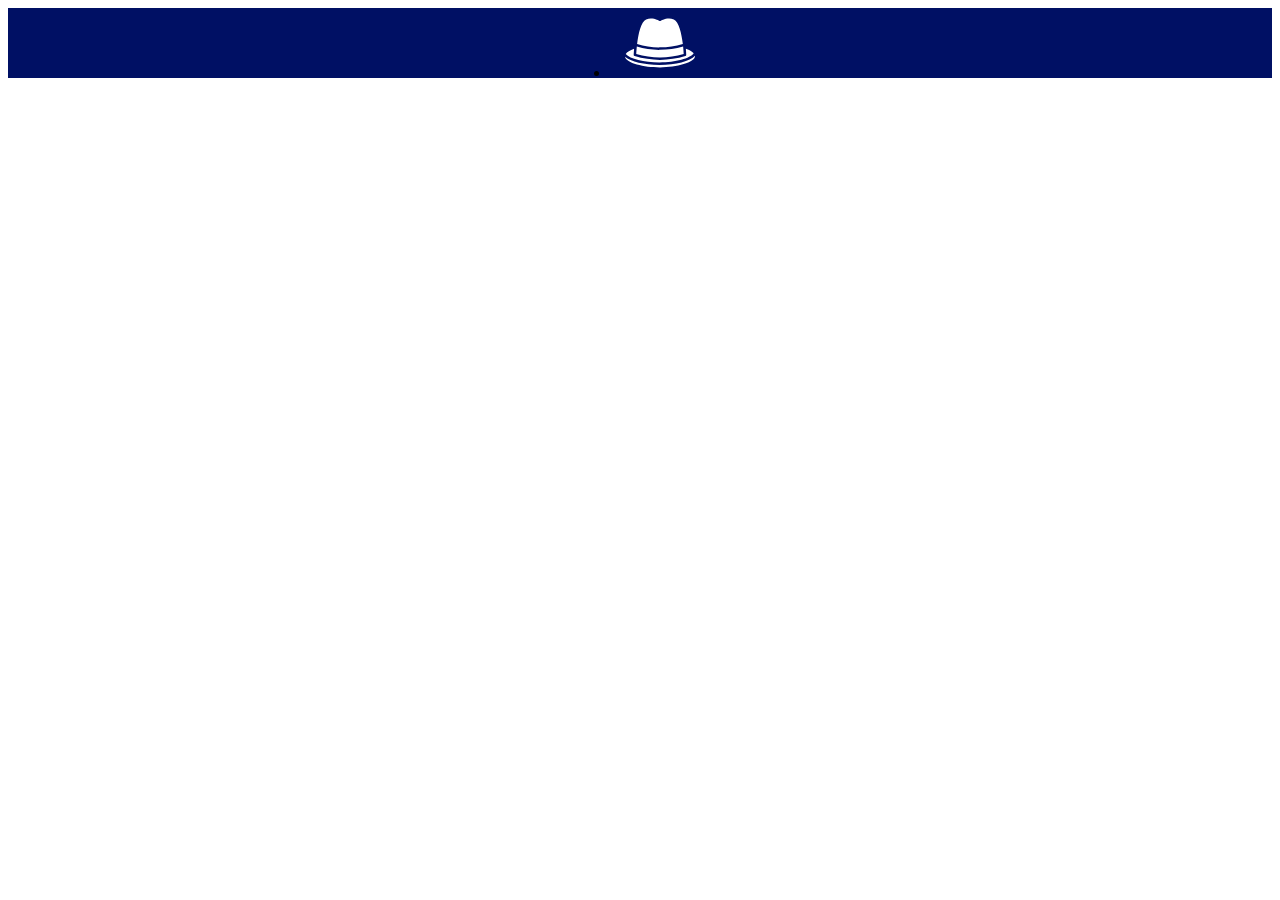
<file: index.html>
<!DOCTYPE html>
<html lang="pt-br">
<head>
    <meta charset="UTF-8">
    <meta name="viewport" content="width=device-width, initial-scale=1.0">
    <meta http-equiv="X-UA-Compatible" content="ie=edge">
    <link rel="stylesheet" href="style/index.css">
    <title>Site da Juliana</title>
</head>
<body>
    <header> 
    	<nav>
            <ul>
                <li> <a href="index.html"><img src="style/fedora.svg"></a></li>
            </ul>
        </nav>
    </header>
    
</body>
</html>
</file>
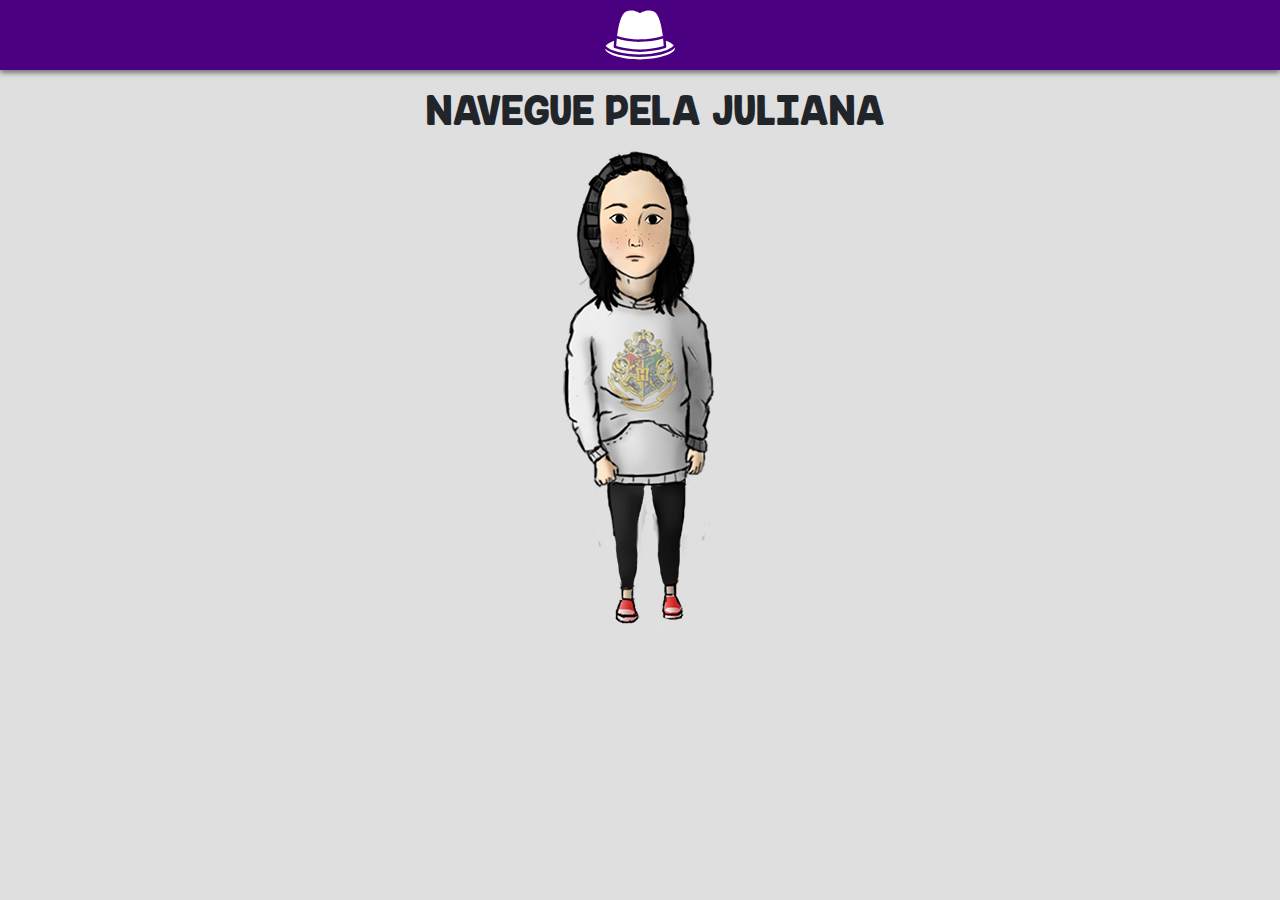
<file: public/index.html>
<!DOCTYPE html>
<html lang="pt-br">

<head>
    <meta charset="UTF-8">
    <meta name="viewport" content="width=device-width, initial-scale=1.0">
    <meta http-equiv="X-UA-Compatible" content="ie=edge">
    <link rel="stylesheet" href="style/app.css" type="text/css">
    <link rel="shortcut icon" href="assets/img/truck.png" type="image/x-icon">
    <title>Site da Juliana</title>
</head>

<body>
    <header>
        <nav class="navbar fixed-top navbar-expand-lg navbar-dark bg-primary">
            <div class="d-flex justify-content-center" style="width: 100%;">
                <ul>
                    <li>
                        <a href="index.html">
                            <img src="assets/img/fedora.svg" alt="Imagem de um chapéu branco" title="Clique aqui para ir para a página inicial">
                        </a>
                    </li>
                </ul>
            </div>
        </nav>
    </header>

    <h1 style="margin-top: 3%;">Navegue pela Juliana</h1>

    <img src="assets/img/ju2.png" id="juliana-index" usemap="JulianaMap">
    <map name="JulianaMap">
        <area alt="Olhos clicáveis" title="Clique aqui para ir para a página de Julie 'N' Her Boys"
            href="theboys.html" coords="163,64,244,95" shape="rect">
        <area alt="Coração clicável" title="Clique aqui para ir para a página de sentimentos" href="feelings.html"
            coords="211,231,39" shape="circle">
        <area id="proibido" alt="Cintura clicável" title="Clique aqui para ir para a página de encontro" href="date.html"
            coords="175,320,256,359" shape="rect">
        <area alt="Perna esquerda clicável" title="Clique aqui para ir para a página de lugares" href="places.html"
            coords="210,365,176,366,190,446,186,485,205,487" shape="poly">
        <area alt="Perna direita clicável" title="Clique aqui para ir para a página de lugares" href="places.html"
            coords="223,365,255,365,246,447,248,483,234,481" shape="poly">
        <area alt="Braço direito clicável" title="Clique aqui para ir para a página de colaboradores" href="contributors.html"
            coords="131,195,173,313" shape="rect">

    </map>

</body>

</html>
</file>
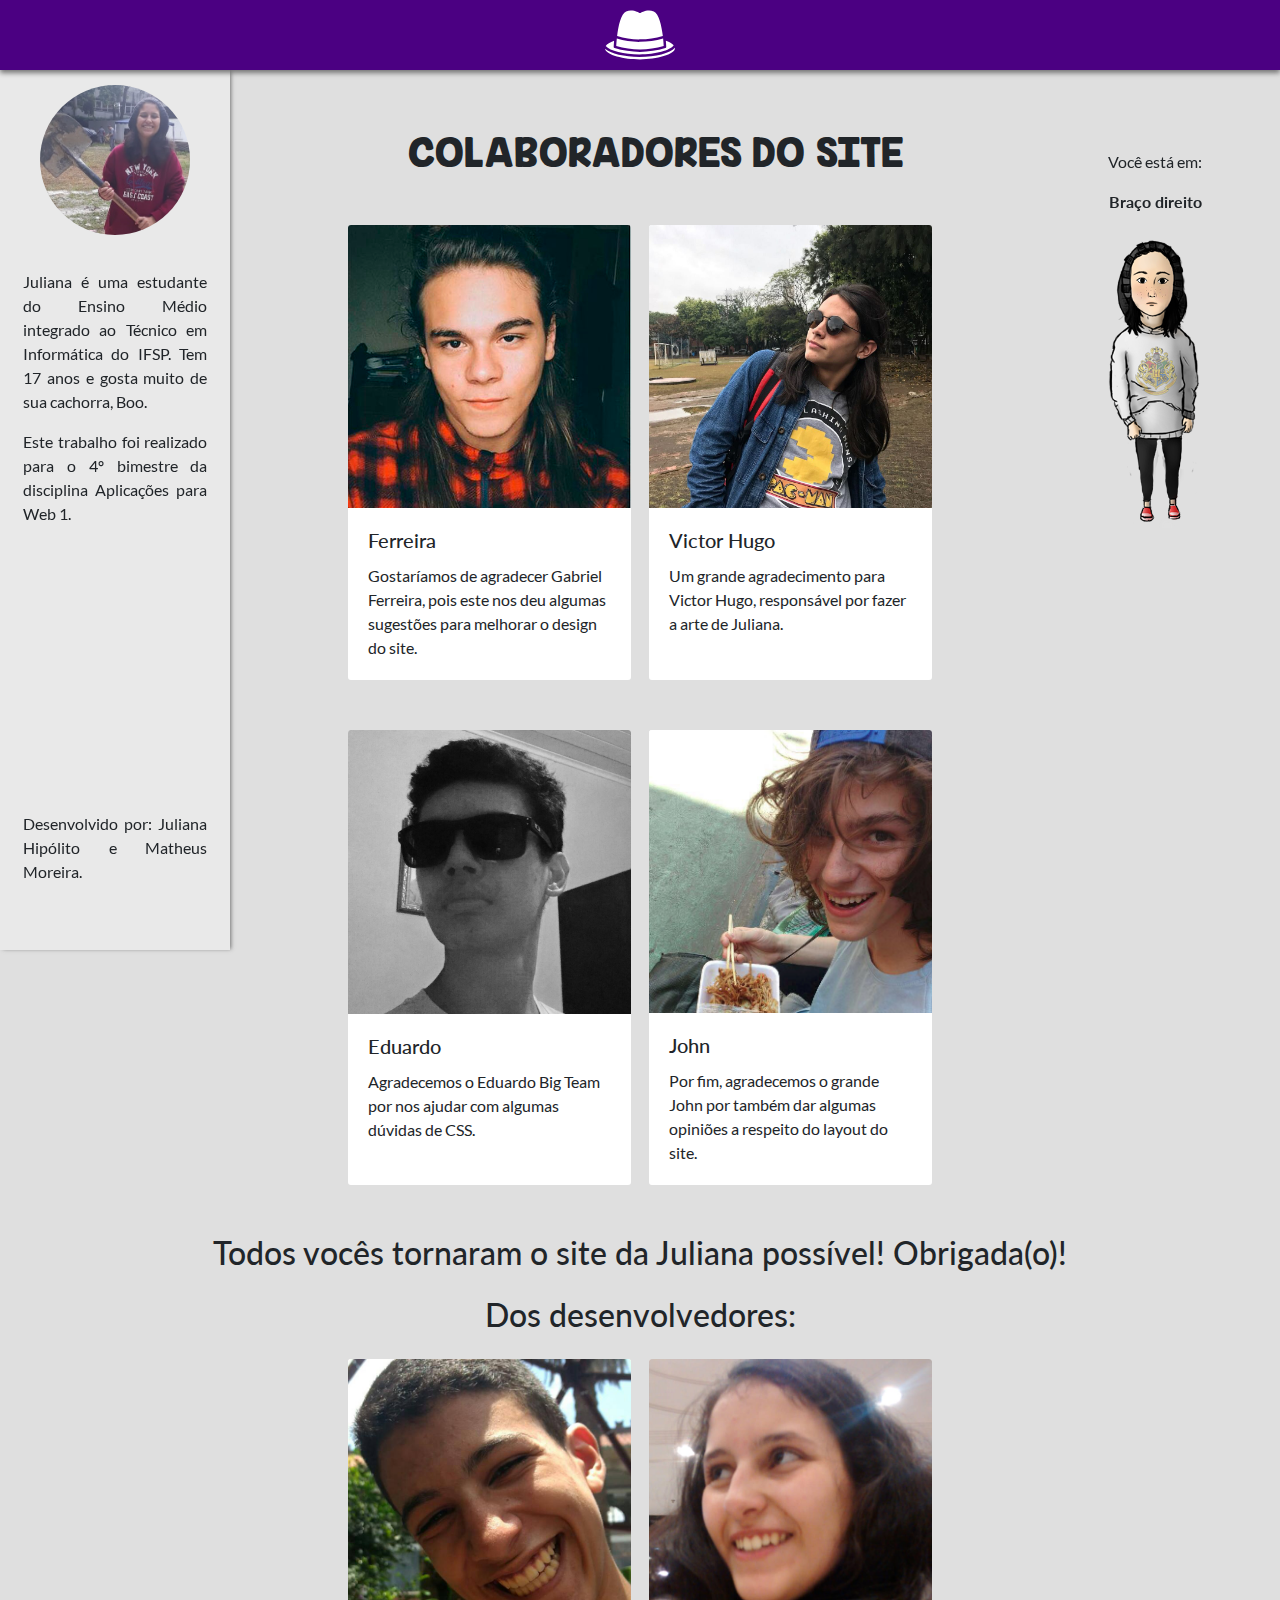
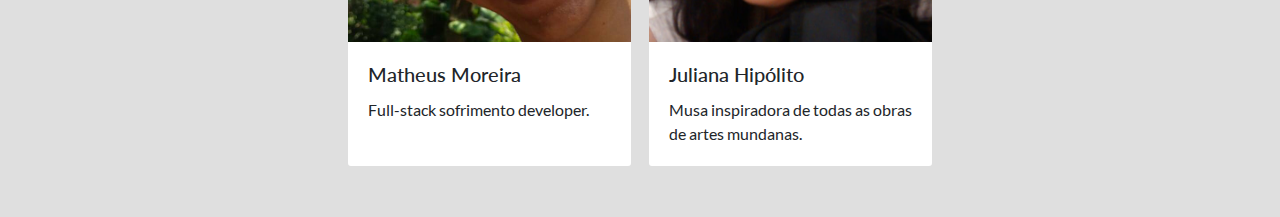
<file: public/contributors.html>
<!DOCTYPE html>
<html lang="pt-br">

<head>
    <meta charset="UTF-8">
    <meta name="viewport" content="width=device-width, initial-scale=1.0">
    <meta http-equiv="X-UA-Compatible" content="ie=edge">
    <link rel="stylesheet" href="style/app.css" type="text/css">
    <link rel="shortcut icon" href="assets/img/truck.png" type="image/x-icon">
    <title>Braço direito | Colaboradores</title>
</head>

<body>
    <header>
        <nav class="navbar fixed-top navbar-expand-lg navbar-dark bg-primary">
            <div class="d-flex justify-content-center" style="width: 100%;">
                <ul>
                    <li>
                        <a href="index.html">
                            <img src="assets/img/fedora.svg" alt="Imagem de um chapéu branco" title="Clique aqui para ir para a página inicial">
                        </a>
                    </li>
                </ul>
            </div>
        </nav>
    </header>

    <aside>
        <div class="bio">
            <img src="assets/img/ju_bio.jpg" alt="Juliana com uma pá" id="bioimg" title="Imagem de Juliana segurando uma pá">
            <p> Juliana é uma estudante do Ensino Médio integrado ao Técnico em Informática do IFSP. Tem 17 anos e
                gosta muito
                de sua cachorra, Boo.</p>
            <p>Este trabalho foi realizado para o 4º bimestre da disciplina Aplicações para Web 1.</p>
            <p>Desenvolvido por: Juliana Hipólito e Matheus Moreira.</p>
        </div>
    </aside>

    <aside>
        <div class="localization">
            <p>Você está em:</p>
            <p>Braço direito</p>
            <img src="assets/img/ju_pequena.PNG" alt="Juliana navegação pequena" title="Clique nas partes do corpo para ser redirecionado"
                id="julianapequena" usemap="juliana_navigation">

            <map name="juliana_navigation">
                <area alt="Imagem pequena de Juliana clicável - Olhos" title="Clique aqui para ir para a página de Julie 'N' Her Boys"
                    href="theboys.html" coords="90,40,150,85" shape="rect">
                <area alt="Imagem pequena de Juliana clicável - Coração" title="Clique aqui para ir para a página de sentimentos"
                    href="feelings.html" coords="95,100,150,160" shape="rect">
                <area shape="rect" title="Clique aqui para ir para a página de lugares" alt="Imagem pequena de Juliana clicável - Perna direita"
                    coords="90, 220, 120, 280" href="places.html">
                <area shape="rect" title="Clique aqui para ir para a página de lugares" alt="Imagem pequena de Juliana clicável - Perna esquerda"
                    coords="130, 220, 150, 350" href="places.html">
                <area shape="rect" title="Clique aqui para ir para a página de colaboradores" alt="Imagem pequena de Juliana clicável - Braço direito"
                    coords="70, 80, 94, 180" href="contributors.html">
                <area id="proibido" shape="rect" title="Clique aqui para ir para a página de encontros" alt="Imagem pequena de Juliana clicável - Cintura"
                    coords="70, 190, 180, 210" href="date.html">
            </map>
        </div>
    </aside>

    <section>
        <div class="container">
            <div class="row justify-content-center">
                <h1>Colaboradores do site</h1>
            </div>
            <div class="row justify-content-center mt-5">
                <div class="card col-10 col-sm-8 col-md-3 mr-md-3 p-0">
                    <img class="card-img-top" src="assets/img/ferreira2.jpg" alt="Imagem de Ferreira, colaborador">
                    <div class="card-body">
                        <h5 class="card-title">Ferreira</h5>
                        <p class="card-text">Gostaríamos de agradecer Gabriel Ferreira, pois este nos deu algumas
                            sugestões para melhorar o design
                            do site.</p>
                    </div>
                </div>
                <div class="card col-10 col-sm-8 col-md-3 mt-5 mt-md-0 p-0">
                    <img class="card-img-top" src="assets/img/torugo.jpg" alt="Imagem de Victor Hugo, colaborador">
                    <div class="card-body">
                        <h5 class="card-title">Victor Hugo</h5>
                        <p class="card-text">Um grande agradecimento para Victor Hugo, responsável por fazer a arte de
                            Juliana.</p>
                    </div>
                </div>
            </div>
            <div class="row justify-content-center mt-5">
                <div class="card col-10 col-sm-8 col-md-3 mr-md-3 p-0">
                    <img class="card-img-top" src="assets/img/dudu.jpg" alt="Imagem de Eduardo, colaborador">
                    <div class="card-body">
                        <h5 class="card-title">Eduardo</h5>
                        <p class="card-text">Agradecemos o Eduardo Big Team por nos ajudar com algumas dúvidas de CSS.</p>
                    </div>
                </div>
                <div class="card col-10 col-sm-8 col-md-3 mt-5 mt-md-0 p-0">
                    <img class="card-img-top" src="assets/img/john2.jpg" alt="Imagem de John, colaborado">
                    <div class="card-body">
                        <h5 class="card-title">John</h5>
                        <p class="card-text">Por fim, agradecemos o grande John por também dar algumas opiniões a
                            respeito do layout do site.</p>
                    </div>
                </div>
            </div>
            <div class="row justify-content-center mt-5">
                <h2 class="pl-6">Todos vocês tornaram o site da Juliana possível! Obrigada(o)!</h2>
            </div>
            <div class="row justify-content-center mt-3">
                <h2>Dos desenvolvedores: </h2>
            </div>
            <div class="row justify-content-center mt-3">
                <div class="card col-10 col-sm-8 col-md-3 mr-md-3 p-0">
                    <img class="card-img-top" src="assets/img/matheus2.jpg" alt="Imagem de Matheus, desenvolvedor">
                    <div class="card-body">
                        <h5 class="card-title">Matheus Moreira</h5>
                        <p class="card-text">Full-stack sofrimento developer.</p>
                    </div>
                </div>
                <div class="card col-10 col-sm-8 col-md-3 mt-5 mt-md-0 p-0">
                    <img class="card-img-top" src="assets/img/juju.png" alt="Imagem de Juliana, desenvolvedora">
                    <div class="card-body">
                        <h5 class="card-title">Juliana Hipólito</h5>
                        <p class="card-text">Musa inspiradora de todas as obras de artes mundanas.</p>
                    </div>
                </div>
            </div>

        </div>
    </section>
</body>

</html>
</file>
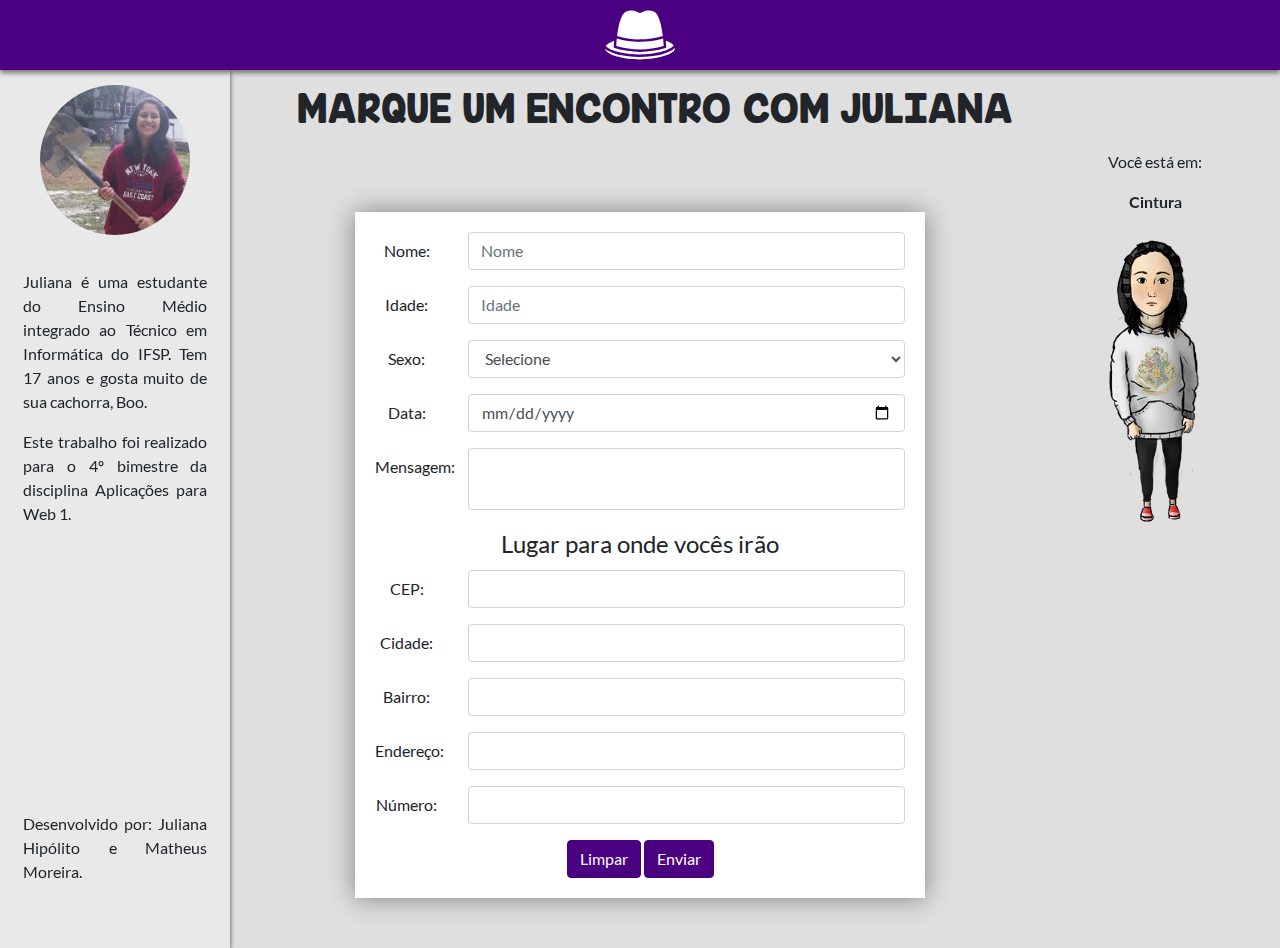
<file: public/date.html>
<!DOCTYPE html>
<html lang="pt-br">

<head>
    <meta charset="UTF-8">
    <meta name="viewport" content="width=device-width, initial-scale=1.0">
    <meta http-equiv="X-UA-Compatible" content="ie=edge">
    <link rel="stylesheet" href="style/app.css" type="text/css">
    <link rel="shortcut icon" href="assets/img/truck.png" type="image/x-icon">
    <script src="script/jquery-3.3.1.min.js"></script>
    <title>Cintura | Encontro</title>
</head>

<body>
    <header>
        <nav class="navbar fixed-top navbar-expand-lg navbar-dark bg-primary">
            <div class="d-flex justify-content-center" style="width: 100%;">
                <ul>
                    <li>
                        <a href="index.html">
                            <img src="assets/img/fedora.svg" alt="Imagem de um chapéu branco" title="Clique aqui para ir para a página inicial">
                        </a>
                    </li>
                </ul>
            </div>
        </nav>
    </header>

    <aside>
        <div class="bio">
            <img src="assets/img/ju_bio.jpg" alt="Juliana com uma pá" id="bioimg" title="Imagem de Juliana segurando uma pá">
            <p> Juliana é uma estudante do Ensino Médio integrado ao Técnico em Informática do IFSP. Tem 17 anos e
                gosta muito
                de sua cachorra, Boo.</p>
            <p>Este trabalho foi realizado para o 4º bimestre da disciplina Aplicações para Web 1.</p>
            <p>Desenvolvido por: Juliana Hipólito e Matheus Moreira.</p>
        </div>
    </aside>

    <aside>
        <div class="localization">
            <p>Você está em:</p>
            <p>Cintura</p>
            <img src="assets/img/ju_pequena.PNG" alt="Juliana navegação pequena" title="Clique nas partes do corpo para ser redirecionado"
                id="julianapequena" usemap="juliana_navigation">

            <map name="juliana_navigation">
                <area alt="Imagem pequena de Juliana clicável - Olhos" title="Clique aqui para ir para a página de Julie 'N' Her Boys"
                    href="theboys.html" coords="90,40,150,85" shape="rect">
                <area alt="Imagem pequena de Juliana clicável - Coração" title="Clique aqui para ir para a página de sentimentos"
                    href="feelings.html" coords="95,100,150,160" shape="rect">
                <area shape="rect" title="Clique aqui para ir para a página de lugares" alt="Imagem pequena de Juliana clicável - Perna direita"
                    coords="90, 220, 120, 280" href="places.html">
                <area shape="rect" title="Clique aqui para ir para a página de lugares" alt="Imagem pequena de Juliana clicável - Perna esquerda"
                    coords="130, 220, 150, 350" href="places.html">
                <area shape="rect" title="Clique aqui para ir para a página de colaboradores" alt="Imagem pequena de Juliana clicável - Braço direito"
                    coords="70, 80, 94, 180" href="contributors.html">
                <area id="proibido" shape="rect" title="Clique aqui para ir para a página de encontros" alt="Imagem pequena de Juliana clicável - Cintura"
                    coords="70, 190, 180, 210" href="date.html">
            </map>
        </div>
    </aside>

    <section>
        <div class="container">
            <div class="row mt-3 justify-content-center">
                <h1 class="titulo-abaixar">Marque um Encontro com Juliana</h1>
            </div>

            <div>
                <div class="row justify-content-center">
                    <form>
                        <div class="form-group row">
                            <label for="nome-id" class="col-sm-2 col-form-label">Nome:</label>
                            <div class="col-sm-10">
                                <input id="nome-id" class="form-control" placeholder="Nome" name="nome" type="text"
                                    required>
                            </div>
                        </div>
                        <div class="form-group row">
                            <label for="idade-id" class="col-sm-2 col-form-label">Idade:</label>
                            <div class="col-sm-10">
                                <input id="idade-id" class="form-control" placeholder="Idade" name="idade" type="number"
                                    min=16 max=18 required>
                            </div>
                        </div>
                        <div class="form-group row">
                            <label for="sexo-id" class="col-sm-2 col-form-label">Sexo:</label>
                            <div class="col-sm-10">
                                <select class="form-control" id="sexo-id">
                                    <option required value="" selected disabled>Selecione</option>
                                    <option value="feminino">Feminino</option>
                                </select>
                            </div>
                        </div>
                        <div class="form-group row">
                            <label for="data-id" class="col-sm-2 col-form-label">Data:</label>
                            <div class="col-sm-10">
                                <input class="form-control" id="data-id" name="data" type="date">
                            </div>
                        </div>
                        <div class="form-group row">
                            <label for="mensagem-id" class="col-sm-2 col-form-label">Mensagem:</label>
                            <div class="col-sm-10">
                                <textarea class="form-control" id="mensagem-id" name="mensagem"></textarea>
                            </div>
                        </div>
                        <fieldset class="scheduler-border">
                            <legend class="scheduler-border">Lugar para onde vocês irão</legend>
                            <div class="form-group row">
                                <label for="cep-id" class="col-sm-2 col-form-label">CEP:</label>
                                <div class="col-sm-10">
                                    <input class="form-control" id="cep-id" name="cep" type="text">
                                </div>
                            </div>
                            <div class="form-group row">
                                <label for="cidade-id" class="col-sm-2 col-form-label">Cidade:</label>
                                <div class="col-sm-10">
                                    <input class="form-control" id="cidade-id" name="cidade" type="text">
                                </div>
                            </div>
                            <div class="form-group row">
                                <label for="bairro-id" class="col-sm-2 col-form-label">Bairro:</label>
                                <div class="col-sm-10">
                                    <input class="form-control" id="bairro-id" name="bairro" type="text">
                                </div>
                            </div>
                            <div class="form-group row">
                                <label for="endereco-id" class="col-sm-2 col-form-label">Endereço:</label>
                                <div class="col-sm-10">
                                    <input class="form-control" id="endereco-id" name="endereco" type="text">
                                </div>
                            </div>
                            <div class="form-group row">
                                <label for="numero-endereco-id" class="col-sm-2 col-form-label">Número:</label>
                                <div class="col-sm-10">
                                    <input class="form-control" id="numero-endereco-id" name="numero-endereco" type="number">
                                </div>
                            </div>
                        </fieldset>

                        <div id="center-buttons">
                            <button type="reset" class="btn btn-primary">Limpar</button>
                            <button type="submit" class="btn btn-primary">Enviar</button>
                        </div>

                </div>
                </form>
            </div>
        </div>
    </section>

</body>
<script src="script/date.js"></script>

</html>
</file>
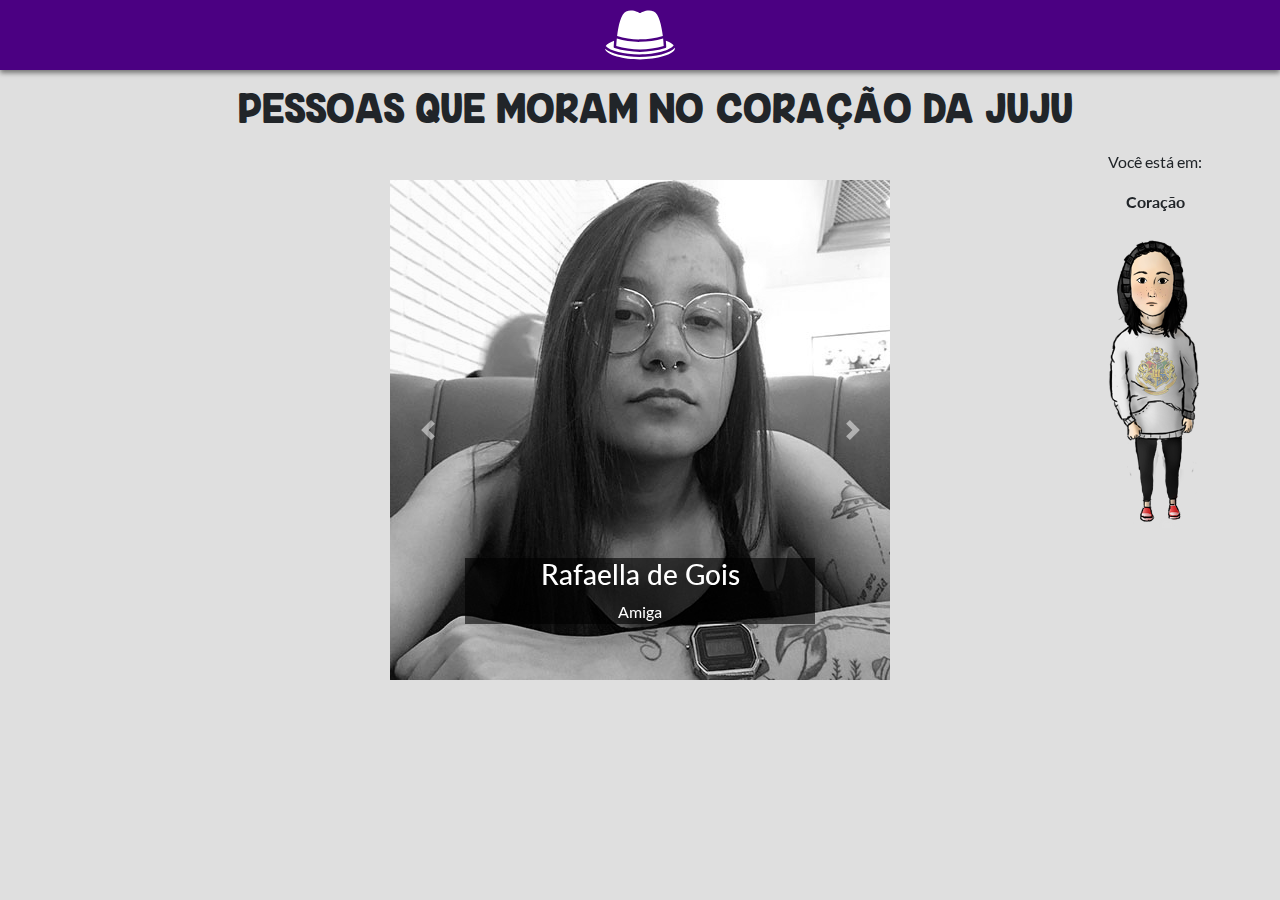
<file: public/feelings.html>
<!DOCTYPE html>
<html lang="pt-br">

<head>
	<meta charset="utf-8">
	<meta name="viewport" content="width=device-width, initial-scale=1.0">
	<meta http-equiv="X-UA-Compatible" content="ie-edge">
	<link rel="stylesheet" type="text/css" href="style/app.css">
	<script src="script/jquery-3.3.1.min.js"></script>
	<script src="script/bootstrap.min.js"></script>
	<link rel="shortcut icon" href="assets/img/truck.png" type="image/x-icon">
	<title> Coração | Sentimentos </title>
</head>

<body>
	<header>
		<nav class="navbar fixed-top navbar-expand-lg navbar-dark bg-primary">
			<div class="d-flex justify-content-center" style="width: 100%;">
				<ul>
					<li>
						<a href="index.html">
							<img src="assets/img/fedora.svg" alt="Imagem de um chapéu branco" title="Clique aqui para ir para a página inicial">
						</a>
					</li>
				</ul>
			</div>
		</nav>
	</header>

	<aside>
		<div class="localization">
			<p>Você está em:</p>
			<p>Coração</p>
			<img src="assets/img/ju_pequena.PNG" alt="Juliana navegação pequena" title="Clique nas partes do corpo para ser redirecionado"
			 id="julianapequena" usemap="juliana_navigation">

			<map name="juliana_navigation">
				<area alt="Imagem pequena de Juliana clicável - Olhos" title="Clique aqui para ir para a página de Julie 'N' Her Boys"
				 href="theboys.html" coords="90,40,150,85" shape="rect">
				<area alt="Imagem pequena de Juliana clicável - Coração" title="Clique aqui para ir para a página de sentimentos"
				 href="feelings.html" coords="95,100,150,160" shape="rect">
				<area shape="rect" title="Clique aqui para ir para a página de lugares" alt="Imagem pequena de Juliana clicável - Perna direita"
				 coords="90, 220, 120, 280" href="places.html">
				<area shape="rect" title="Clique aqui para ir para a página de lugares" alt="Imagem pequena de Juliana clicável - Perna esquerda"
				 coords="130, 220, 150, 350" href="places.html">
				<area shape="rect" title="Clique aqui para ir para a página de colaboradores" alt="Imagem pequena de Juliana clicável - Braço direito"
				 coords="70, 80, 94, 180" href="contributors.html">
				<area id="proibido" shape="rect" title="Clique aqui para ir para a página de encontros" alt="Imagem pequena de Juliana clicável - Cintura"
				 coords="70, 190, 180, 210" href="date.html">
			</map>
		</div>
	</aside>

	<section class="conteudo-centralizado">
		<div class="container">
			<div class="row justify-content-center mt-3">
				<h1 class="titulo-abaixar">Pessoas que moram no coração da Juju</h1>
			</div>

			<div class="row justify-content-center mt-5">
				<div id="carouselId" class="carousel slide" data-ride="carousel">
					<div class="carousel-inner" role="listbox">
						<div class="carousel-item active">
							<img class="img-feelings" src="assets/img/rafaella.jpg" alt="Imagem de Rafaella de Gois">
							<div class="carousel-caption">
								<div class="quadrado-legenda">
									<h3>Rafaella de Gois</h3>
									<p>Amiga</p>
								</div>
							</div>
						</div>
						<div class="carousel-item">
							<img class="img-feelings" src="assets/img/dario.jpg" alt="Imagem de Dário de Moraes">
							<div class="carousel-caption">
								<div class="quadrado-legenda">
									<h3>Dário de Moraes</h3>
									<p>Amigo</p>
								</div>
							</div>
						</div>
						<div class="carousel-item">
							<img class="img-feelings" src="assets/img/ferreira1.jpg" alt="Imagem de Gabriel Ferreira">
							<div class="carousel-caption">
								<div class="quadrado-legenda">
									<h3>Gabriel Ferreira</h3>
									<p>Amigo</p>
								</div>
							</div>
						</div>
						<div class="carousel-item">
							<img class="img-feelings" src="assets/img/matheus.jpg" alt="Imagem de Matheus Moreira">
							<div class="carousel-caption d-none d-md-block">
								<div class="quadrado-legenda">
									<h3>Matheus Moreira</h3>
									<p>Melhor Amigo</p>
								</div>
							</div>
						</div>
						<div class="carousel-item">
							<img class="img-feelings" src="assets/img/rafaela.PNG" alt="Imagem de Rafaela Amaral">
							<div class="carousel-caption">
								<div class="quadrado-legenda">
									<h3>Rafaela Amaral</h3>
									<p>Melhor Amiga</p>
								</div>
							</div>
						</div>
						<div class="carousel-item">
							<img class="img-feelings" src="assets/img/carine.PNG" alt="Imagem de Carine Eufrasino">
							<div class="carousel-caption">
								<div class="quadrado-legenda">
									<h3>Carine Eufrasino</h3>
									<p>Melhor Amiga</p>
								</div>
							</div>
						</div>
						<div class="carousel-item">
							<img class="img-feelings" src="assets/img/samuel.jpg" alt="Imagem de Samuel Sabino">
							<div class="carousel-caption d-none d-md-block">
								<div class="quadrado-legenda">
									<h3>Samuel Sabino</h3>
									<p>Amigo</p>
								</div>
							</div>
						</div>
						<div class="carousel-item">
							<img class="img-feelings" src="assets/img/katia.jpg" alt="Imagem de Kátia Hipólito">
							<div class="carousel-caption d-none d-md-block">
								<div class="quadrado-legenda">
									<h3>Kátia Hipólito</h3>
									<p>Mãe</p>
								</div>
							</div>
						</div>
						<div class="carousel-item">
							<img class="img-feelings" src="assets/img/aline.PNG" alt="Imagem de Aline Hipólito">
							<div class="carousel-caption d-none d-md-block">
								<div class="quadrado-legenda">
									<h3>Aline Hipólito</h3>
									<p>Irmã</p>
								</div>
							</div>
						</div>
						<div class="carousel-item">
							<img class="img-feelings" src="assets/img/boo.jpg" alt="Imagem de Boo">
							<div class="carousel-caption d-none d-md-block">
								<div class="quadrado-legenda">
									<h3>Boo</h3>
									<p>Cachorra/amiga</p>
								</div>
							</div>
						</div>
						<div class="carousel-item">
							<img class="img-feelings" src="assets/img/john.jpg" alt="Imagem de John Schmitz">
							<div class="carousel-caption d-none d-md-block">
								<div class="quadrado-legenda">
									<h3>John Schmitz</h3>
									<p>Amigo</p>
								</div>
							</div>
						</div>
						<div class="carousel-item">
							<img class="img-feelings" src="assets/img/eduardo.jpg" alt="Imagem de Eduardo Mendes">
							<div class="carousel-caption">
								<div class="quadrado-legenda">
									<h3>Eduardo Mendes</h3>
									<p>Amigo</p>
								</div>
							</div>
						</div>
						<div class="carousel-item">
							<img class="img-feelings" src="assets/img/fuji.jpg" alt="Imagem de Giovanna Fujimoto">
							<div class="carousel-caption">
								<div class="quadrado-legenda">
									<h3>Giovanna Fujimoto</h3>
									<p>Amiga</p>
								</div>
							</div>
						</div>
						<div class="carousel-item">
							<img class="img-feelings" src="assets/img/giovanna.jpg" alt="Imagem de Giovanna Leão">
							<div class="carousel-caption">
								<div class="quadrado-legenda">
									<h3>Giovanna Leão</h3>
									<p>Amiga</p>
								</div>
							</div>
						</div>
						<div class="carousel-item">
							<img class="img-feelings" src="assets/img/maia.jpg" alt="Imagem de Vitor Gabriel Maia">
							<div class="carousel-caption">
								<div class="quadrado-legenda">
									<h3>Vitor Gabriel Maia</h3>
									<p>Amigo</p>
								</div>
							</div>
						</div>
						<div class="carousel-item">
							<img class="img-feelings" src="assets/img/mariana.jpg" alt="Imagem de Mariana Ramos">
							<div class="carousel-caption">
								<div class="quadrado-legenda">
									<h3>Mariana Ramos</h3>
									<p>Melhor Amiga</p>
								</div>
							</div>
						</div>
						<div class="carousel-item">
							<img class="img-feelings" src="assets/img/biabia.jpg" alt="Imagem de Beatriz Lakatos">
							<div class="carousel-caption">
								<div class="quadrado-legenda">
									<h3>Beatriz Lakatos</h3>
									<p>Mais que amiga</p>
								</div>
							</div>
						</div>


						<a class="carousel-control-prev" href="#carouselId" role="button" data-slide="prev">
							<span class="carousel-control-prev-icon" aria-hidden="true"></span>
							<span class="sr-only">Previous</span>
						</a>
						<a class="carousel-control-next" href="#carouselId" role="button" data-slide="next">
							<span class="carousel-control-next-icon" aria-hidden="true"></span>
							<span class="sr-only">Next</span>
						</a>
					</div>
				</div>


			</div>
	</section>

</body>

</html>
</file>
<file: style/index.css>
nav{
    height: 70px;
    width: 100%;
    background-color: #001064;
    margin-bottom: 30px;
}

nav img{
	width: 100px;
	height: 70px; 
}

nav ul{
	display: flex;
    justify-content: center;
    position: relative;
    margin: 0;
}
</file>
<file: public/style/app.css>
@import url('compiled.css');
@import url('date.css');
@import url('index.css');
@import url('places.css');
@import url('feelings.css');
@import url('theboys.css');
</file>
